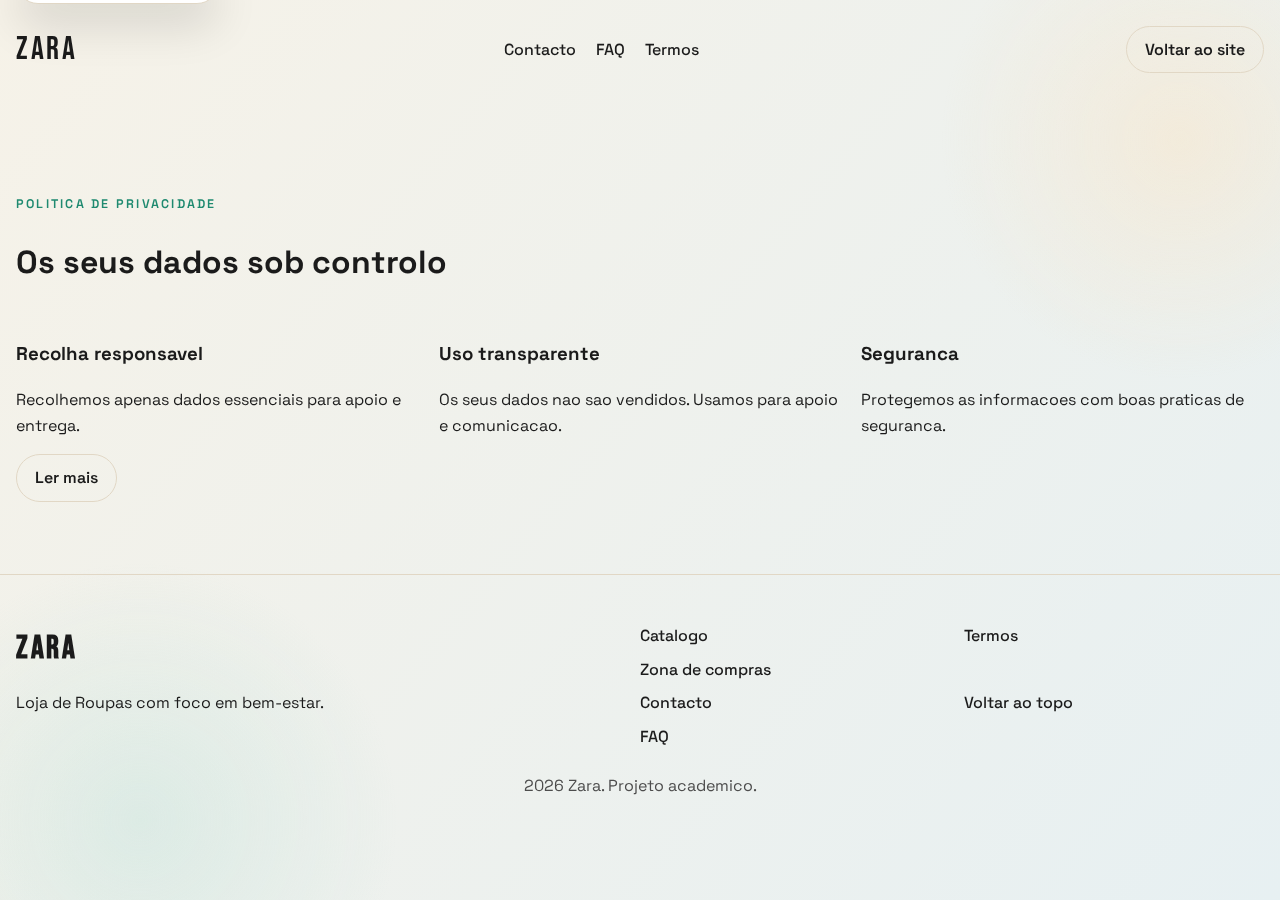
<file: website_VERSSemifinal/policy.html>
<!DOCTYPE html>
<html lang="pt-PT">
  <head>
    <meta charset="UTF-8" />
    <meta name="viewport" content="width=device-width, initial-scale=1.0" />
    <title>Zara - Politica de Privacidade</title>
    <!-- Fontes escolhidas para dar personalidade sem depender de fontes padrao. -->
    <link rel="preconnect" href="https://fonts.googleapis.com" />
    <link rel="preconnect" href="https://fonts.gstatic.com" crossorigin />
    <link
      href="https://fonts.googleapis.com/css2?family=Bebas+Neue&family=Space+Grotesk:wght@400;500;600&display=swap"
      rel="stylesheet"
    />
    <!-- CSS dividido por responsabilidade; a ordem garante cascata previsivel. -->
    <link rel="stylesheet" href="css/base.css" />
    <link rel="stylesheet" href="css/layout.css" />
    <link rel="stylesheet" href="css/components.css" />
    <link rel="stylesheet" href="css/forms.css" />
    <link rel="stylesheet" href="css/sections.css" />
    <link rel="stylesheet" href="css/animations.css" />
    <link rel="stylesheet" href="css/responsive.css" />
  </head>
  <body>
    <a class="skip-link" href="#conteudo">Saltar para o conteudo</a>

    <div class="page">
      <header class="site-header" id="topo">
        <div class="container header-inner">
          <a class="logo" href="index.html" aria-label="Voltar ao inicio">Zara</a>

          <nav class="site-nav" aria-label="Navegacao secundaria">
            <ul class="nav-list">
              <li><a href="index.html#contacto">Contacto</a></li>
              <li><a href="index.html#faq">FAQ</a></li>
              <li><a href="index.html#termos">Termos</a></li>
            </ul>
          </nav>

          <a class="btn ghost" href="index.html">Voltar ao site</a>
        </div>
      </header>

      <main id="conteudo" tabindex="-1">
        <section
          class="section policy-section"
          aria-labelledby="titulo-politica"
        >
          <div class="container">
            <div class="section-header">
              <p class="eyebrow">Politica de Privacidade</p>
              <h1 id="titulo-politica">Os seus dados sob controlo</h1>
            </div>
            <div class="policy-grid" role="list">
              <div role="listitem">
                <h3>Recolha responsavel</h3>
                <p>
                  Recolhemos apenas dados essenciais para apoio e entrega.
                </p>
              </div>
              <div role="listitem">
                <h3>Uso transparente</h3>
                <p>
                  Os seus dados nao sao vendidos. Usamos para apoio e comunicacao.
                </p>
              </div>
              <div role="listitem">
                <h3>Seguranca</h3>
                <p>
                  Protegemos as informacoes com boas praticas de seguranca.
                </p>
              </div>
            </div>
            <a class="btn ghost" href="privacy-more.html">Ler mais</a>
          </div>
        </section>
      </main>

      <footer class="site-footer">
        <div class="container footer-grid">
          <div>
            <strong class="logo">Zara</strong>
            <p>Loja de Roupas com foco em bem-estar.</p>
          </div>
          <div class="footer-links">
            <a href="index.html#categorias">Catalogo</a>
            <a href="index.html#compras">Zona de compras</a>
            <a href="index.html#contacto">Contacto</a>
            <a href="index.html#faq">FAQ</a>
          </div>
          <div class="footer-links">
            <a href="index.html#termos">Termos</a>
            <a href="index.html#topo">Voltar ao topo</a>
          </div>
        </div>
        <p class="footer-note">2026 Zara. Projeto academico.</p>
      </footer>
    </div>
  </body>
</html>
</file>
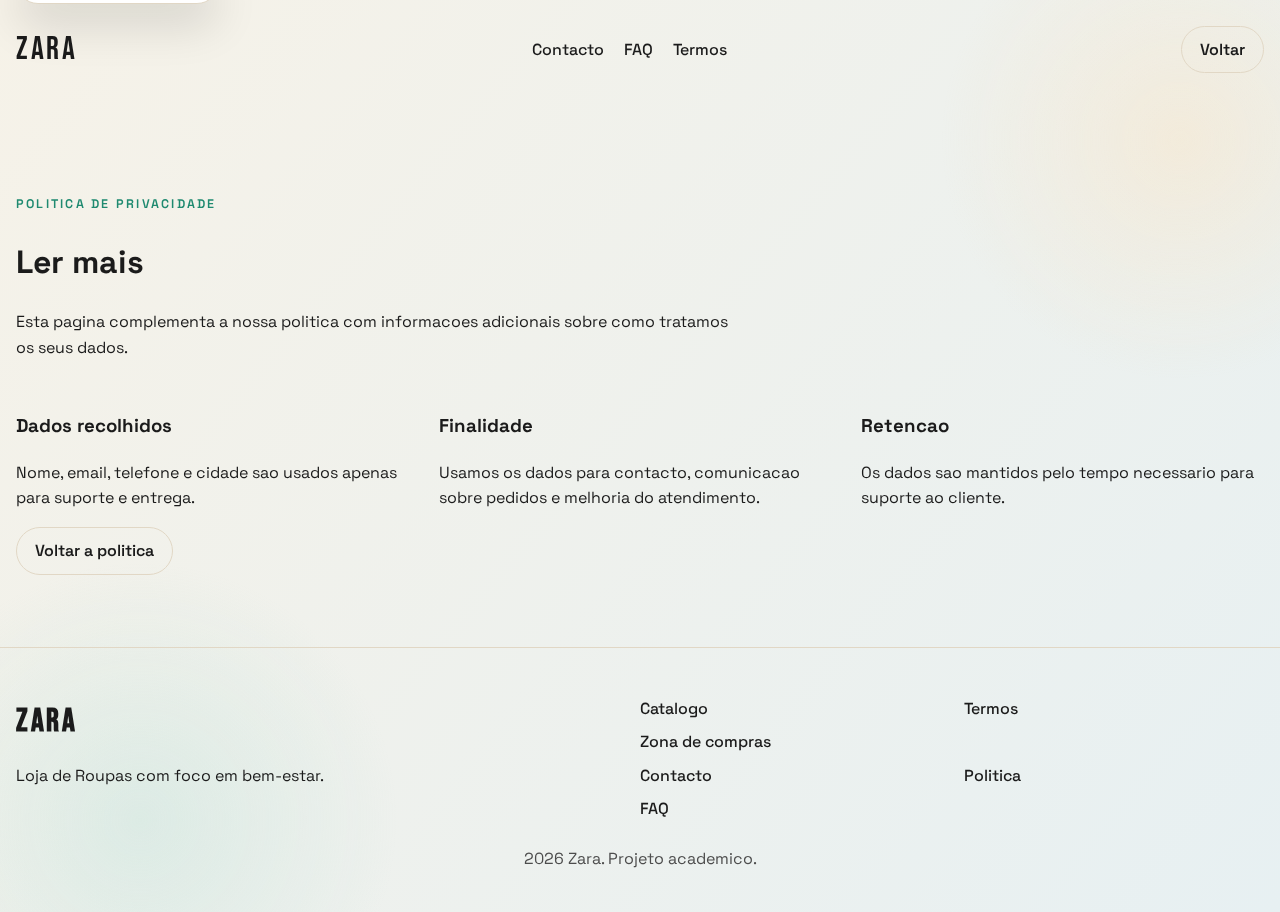
<file: website_VERSSemifinal/privacy-more.html>
<!DOCTYPE html>
<html lang="pt-PT">
  <head>
    <meta charset="UTF-8" />
    <meta name="viewport" content="width=device-width, initial-scale=1.0" />
    <title>Zara - Politica de Privacidade</title>
    <link rel="preconnect" href="https://fonts.googleapis.com" />
    <link rel="preconnect" href="https://fonts.gstatic.com" crossorigin />
    <link
      href="https://fonts.googleapis.com/css2?family=Bebas+Neue&family=Space+Grotesk:wght@400;500;600&display=swap"
      rel="stylesheet"
    />
    <link rel="stylesheet" href="css/base.css" />
    <link rel="stylesheet" href="css/layout.css" />
    <link rel="stylesheet" href="css/components.css" />
    <link rel="stylesheet" href="css/forms.css" />
    <link rel="stylesheet" href="css/sections.css" />
    <link rel="stylesheet" href="css/animations.css" />
    <link rel="stylesheet" href="css/responsive.css" />
  </head>
  <body>
    <a class="skip-link" href="#conteudo">Saltar para o conteudo</a>

    <div class="page">
      <header class="site-header" id="topo">
        <div class="container header-inner">
          <a class="logo" href="index.html" aria-label="Voltar ao inicio">Zara</a>

          <nav class="site-nav" aria-label="Navegacao secundaria">
            <ul class="nav-list">
              <li><a href="index.html#contacto">Contacto</a></li>
              <li><a href="index.html#faq">FAQ</a></li>
              <li><a href="index.html#termos">Termos</a></li>
            </ul>
          </nav>

          <a class="btn ghost" href="policy.html">Voltar</a>
        </div>
      </header>

      <main id="conteudo" tabindex="-1">
        <section class="section" aria-labelledby="titulo-mais">
          <div class="container">
            <div class="section-header">
              <p class="eyebrow">Politica de Privacidade</p>
              <h1 id="titulo-mais">Ler mais</h1>
              <p>
                Esta pagina complementa a nossa politica com informacoes
                adicionais sobre como tratamos os seus dados.
              </p>
            </div>

            <div class="policy-grid" role="list">
              <div role="listitem">
                <h3>Dados recolhidos</h3>
                <p>
                  Nome, email, telefone e cidade sao usados apenas para suporte e
                  entrega.
                </p>
              </div>
              <div role="listitem">
                <h3>Finalidade</h3>
                <p>
                  Usamos os dados para contacto, comunicacao sobre pedidos e
                  melhoria do atendimento.
                </p>
              </div>
              <div role="listitem">
                <h3>Retencao</h3>
                <p>
                  Os dados sao mantidos pelo tempo necessario para suporte ao
                  cliente.
                </p>
              </div>
            </div>

            <a class="btn ghost" href="policy.html">Voltar a politica</a>
          </div>
        </section>
      </main>

      <footer class="site-footer">
        <div class="container footer-grid">
          <div>
            <strong class="logo">Zara</strong>
            <p>Loja de Roupas com foco em bem-estar.</p>
          </div>
          <div class="footer-links">
            <a href="index.html#categorias">Catalogo</a>
            <a href="index.html#compras">Zona de compras</a>
            <a href="index.html#contacto">Contacto</a>
            <a href="index.html#faq">FAQ</a>
          </div>
          <div class="footer-links">
            <a href="index.html#termos">Termos</a>
            <a href="policy.html">Politica</a>
          </div>
        </div>
        <p class="footer-note">2026 Zara. Projeto academico.</p>
      </footer>
    </div>
  </body>
</html>
</file>
<file: website_VERSSemifinal/css/layout.css>
/* Layout, grids, and main structure. */
.site-header {
  padding-bottom: 24px;
}

/* Cabecalho com logo, nav e indicador do carrinho. */
.header-inner {
  display: flex;
  align-items: center;
  justify-content: space-between;
  gap: 16px;
  padding: 24px 0;
  position: relative;
}

/* Navegacao horizontal no desktop. */
.site-nav {
  font-weight: 500;
}

.nav-list {
  display: flex;
  gap: 20px;
  flex-wrap: wrap;
  list-style: none;
  margin: 0;
  padding: 0;
}

.site-nav a {
  position: relative;
}

.site-nav a::after {
  content: "";
  position: absolute;
  bottom: -4px;
  left: 0;
  width: 0;
  height: 2px;
  background: var(--accent);
  transition: width 0.3s ease;
}

.site-nav a:hover::after,
.site-nav a:focus-visible::after {
  width: 100%;
}

/* Hero com grid 2 colunas no desktop. */
.hero {
  padding: 32px 0 56px;
}

/* Grid central para texto + bloco visual. */
.hero-inner {
  display: grid;
  grid-template-columns: repeat(2, minmax(0, 1fr));
  gap: 40px;
  align-items: center;
}

.hero h1 {
  font-family: "Bebas Neue", "Arial Narrow", sans-serif;
  font-size: clamp(2.8rem, 4vw, 4.4rem);
  letter-spacing: 0.04em;
  margin: 0 0 16px;
}

/* Botoes do hero. */
.hero-actions {
  display: flex;
  gap: 16px;
  flex-wrap: wrap;
  margin: 24px 0;
}

/* Destaques em cards menores. */
.hero-highlights {
  display: grid;
  gap: 14px;
  grid-template-columns: repeat(auto-fit, minmax(180px, 1fr));
}

.hero-visual {
  position: relative;
  min-height: 320px;
}

/* Titulos de secao com largura limitada. */
.section-header {
  max-width: 720px;
  margin-bottom: 32px;
}

.category {
  margin-bottom: 48px;
}

.category-header {
  display: flex;
  flex-direction: column;
  gap: 6px;
  margin-bottom: 20px;
}

/* Grade de produtos padrao (3 colunas). */
.product-grid {
  display: grid;
  grid-template-columns: repeat(3, minmax(0, 1fr));
  gap: 22px;
}

/* Detalhe do produto em duas colunas. */
.product-detail-grid {
  display: grid;
  grid-template-columns: 1.1fr 1fr;
  gap: 32px;
  align-items: center;
}

.product-detail-meta {
  display: flex;
  align-items: center;
  gap: 16px;
  flex-wrap: wrap;
  margin: 20px 0 6px;
}

/* Duas colunas para carrinho e compra. */
.purchase-grid {
  display: grid;
  grid-template-columns: repeat(2, minmax(0, 1fr));
  gap: 32px;
  align-items: start;
}

/* Coluna de texto + formulario de contacto. */
.contact-grid {
  display: grid;
  grid-template-columns: 1.05fr 1fr;
  gap: 32px;
  align-items: start;
}

.faq-grid {
  display: grid;
  gap: 16px;
}

/* Grade de testemunhos. */
.testimonials-grid {
  display: grid;
  grid-template-columns: repeat(3, minmax(0, 1fr));
  gap: 20px;
}

/* Grade para politica e termos. */
.policy-grid,
.terms-list {
  display: grid;
  grid-template-columns: repeat(3, minmax(0, 1fr));
  gap: 20px;
}

/* Rodape com divisao de links e nota final. */
.site-footer {
  padding: 48px 0 24px;
  border-top: 1px solid var(--line);
}

.footer-grid {
  display: grid;
  grid-template-columns: 2fr 1fr 1fr;
  gap: 24px;
}

.footer-links {
  display: grid;
  gap: 8px;
  font-weight: 500;
}

.footer-note {
  text-align: center;
  margin-top: 24px;
  color: var(--muted);
}
</file>
<file: website_VERSSemifinal/css/components.css>
/* Reusable UI components and cards. */
/* Fonte display para dar identidade a marca. */
.logo {
  font-family: "Bebas Neue", "Arial Narrow", sans-serif;
  font-size: 2rem;
  letter-spacing: 0.08em;
}

/* Botao exibido apenas no mobile. */
.menu-toggle {
  display: none;
  border: 1px solid var(--line);
  background: var(--card);
  padding: 8px 14px;
  border-radius: 999px;
  font-weight: 600;
}

/* Indicador com contador de itens do carrinho. */
.cart-indicator {
  background: var(--card);
  border: 1px solid var(--line);
  padding: 6px 14px;
  border-radius: 999px;
  font-size: 0.9rem;
  display: flex;
  gap: 6px;
  align-items: center;
  box-shadow: var(--shadow);
}

/* Cards pequenos do hero. */
.highlight-card {
  background: var(--card);
  border: 1px solid var(--line);
  border-radius: 16px;
  padding: 14px 16px;
  box-shadow: var(--shadow);
}

/* Card principal no bloco visual do hero. */
.hero-card {
  background: var(--card);
  border-radius: var(--radius);
  padding: 30px;
  width: min(100%, 420px);
  box-shadow: var(--shadow);
  border: 1px solid var(--line);
  position: relative;
  z-index: 2;
}

.hero-tags {
  display: flex;
  flex-wrap: wrap;
  gap: 10px;
  margin-top: 16px;
}

.hero-tags span {
  background: #fff3e6;
  color: var(--accent-dark);
  padding: 4px 10px;
  border-radius: 999px;
  font-size: 0.8rem;
  font-weight: 600;
}

/* Elemento decorativo circular. */
.hero-orb {
  position: absolute;
  top: 40px;
  right: 30px;
  width: 180px;
  height: 180px;
  background: radial-gradient(circle, #ff8f6a 0%, #f8c59f 70%);
  border-radius: 50%;
  filter: blur(0.5px);
}

/* Card de produto com estrutura vertical. */
.product-card {
  background: var(--card);
  border-radius: var(--radius);
  overflow: hidden;
  border: 1px solid var(--line);
  box-shadow: var(--shadow);
  display: flex;
  flex-direction: column;
  min-height: 100%;
  cursor: pointer;
}

.product-card:focus-visible {
  outline: 2px solid var(--accent);
  outline-offset: 2px;
}

/* Conteudo da pagina de detalhes do produto. */
.product-detail-media {
  background: var(--card);
  border-radius: var(--radius);
  padding: 20px;
  box-shadow: var(--shadow);
  border: 1px solid var(--line);
}

.product-detail-media img {
  width: 100%;
  height: auto;
  display: block;
  border-radius: 12px;
  object-fit: cover;
}

.product-detail-info {
  display: flex;
  flex-direction: column;
  gap: 12px;
}

.product-detail-note {
  color: var(--muted);
  font-size: 0.95rem;
}

.product-detail-fallback {
  margin-top: 16px;
  padding: 18px;
  border: 1px dashed var(--line);
  border-radius: 16px;
  background: #fff7ef;
  display: grid;
  gap: 12px;
}

/* Area superior do card para criar impacto visual. */
.product-media {
  position: relative;
  height: 160px;
  background: linear-gradient(140deg, #fbd9bd, #cfe8e3);
  padding: 18px;
  display: flex;
  justify-content: space-between;
  align-items: flex-start;
}

/* Selo de categoria do produto. */
.product-tag {
  background: var(--card);
  border-radius: 999px;
  padding: 6px 12px;
  font-size: 0.75rem;
  font-weight: 600;
}

/* Letra gigante decorativa. */
.product-letter {
  font-family: "Bebas Neue", sans-serif;
  font-size: 3rem;
  opacity: 0.3;
}

.product-body {
  padding: 20px;
  display: flex;
  flex-direction: column;
  gap: 10px;
  flex: 1;
}

.product-meta {
  margin-top: auto;
  display: flex;
  align-items: center;
  justify-content: space-between;
  gap: 12px;
}

.price {
  font-weight: 600;
}

/* Botoes reutilizados em todo o site. */
.btn {
  border: none;
  border-radius: 999px;
  padding: 10px 18px;
  font-weight: 600;
  cursor: pointer;
  display: inline-flex;
  align-items: center;
  justify-content: center;
  gap: 6px;
  transition: transform 0.2s ease, box-shadow 0.2s ease, background 0.2s ease;
}

/* Botao principal (acao forte). */
.btn.primary {
  background: var(--accent);
  color: #fff;
  box-shadow: 0 14px 24px rgba(242, 92, 47, 0.3);
}

.btn.primary:hover,
.btn.primary:focus-visible {
  background: var(--accent-dark);
  transform: translateY(-1px);
}

/* Botao secundario (acao leve). */
.btn.ghost {
  background: transparent;
  border: 1px solid var(--line);
}

.btn.ghost:hover,
.btn.ghost:focus-visible {
  box-shadow: var(--shadow);
  transform: translateY(-1px);
}

/* Cards de formulario e carrinho seguem o mesmo estilo. */
.cart-panel,
.checkout-form,
.contact-form {
  background: var(--card);
  border-radius: var(--radius);
  padding: 28px;
  box-shadow: var(--shadow);
  border: 1px solid var(--line);
}

.cart-list {
  margin: 20px 0;
}

.cart-empty {
  margin: 0;
  color: var(--muted);
}

/* Lista do carrinho sem estilos padrao de lista. */
.cart-items {
  list-style: none;
  padding: 0;
  margin: 0;
  display: grid;
  gap: 12px;
}

/* Item individual do carrinho. */
.cart-item {
  display: grid;
  grid-template-columns: 1fr auto;
  gap: 12px;
  padding: 12px;
  border: 1px solid var(--line);
  border-radius: 16px;
  background: #fff7ef;
}

.cart-item h4 {
  margin: 0;
}

.cart-item-actions {
  display: flex;
  gap: 10px;
  align-items: center;
}

.qty-control {
  display: inline-flex;
  align-items: center;
  gap: 6px;
  border: 1px solid var(--line);
  border-radius: 999px;
  padding: 4px 8px;
  background: var(--card);
}

.qty-btn {
  border: none;
  background: transparent;
  font-weight: 700;
  font-size: 1rem;
  cursor: pointer;
  line-height: 1;
  padding: 4px 6px;
}

.qty-input {
  width: 46px;
  border: none;
  text-align: center;
  padding: 4px 0;
  background: transparent;
}

.qty-input:focus {
  outline: none;
}

/* Link de remocao com aparencia discreta. */
.cart-remove {
  border: none;
  background: transparent;
  color: var(--accent-dark);
  font-weight: 600;
  cursor: pointer;
}

/* Resumo com subtotal e entrega. */
.cart-summary {
  display: grid;
  gap: 12px;
  border-top: 1px solid var(--line);
  padding-top: 16px;
}

.summary-row {
  display: flex;
  justify-content: space-between;
  font-weight: 600;
}

.contact-cards {
  display: grid;
  gap: 12px;
  margin-top: 24px;
  font-style: normal;
  margin-left: 0;
}

/* Cards com canais de atendimento. */
.contact-card {
  background: var(--card);
  border: 1px solid var(--line);
  border-radius: 16px;
  padding: 14px 16px;
}

/* FAQ com detalhes nativos do HTML. */
details {
  background: var(--card);
  border-radius: 16px;
  padding: 12px 16px;
  border: 1px solid var(--line);
}

details summary {
  cursor: pointer;
  font-weight: 600;
}

/* Card para depoimentos. */
.testimonial-card {
  background: var(--card);
  border-radius: 16px;
  padding: 20px;
  border: 1px solid var(--line);
  box-shadow: var(--shadow);
}
</file>
<file: website_VERSSemifinal/css/forms.css>
/* Forms, inputs, and validation states. */
/* Campo com label + input em coluna. */
.field {
  display: grid;
  gap: 6px;
  margin-bottom: 14px;
}

.form-note {
  font-size: 0.85rem;
  color: var(--muted);
  margin: 0 0 12px;
}

.required-star {
  color: #a32619;
  font-weight: 700;
}

/* Estilos base para campos de texto. */
input,
select,
textarea {
  border: 1px solid var(--line);
  border-radius: 12px;
  padding: 10px 12px;
  font-family: inherit;
  font-size: 1rem;
}

/* Destaque visual ao focar no campo. */
input:focus,
select:focus,
textarea:focus {
  outline: 2px solid rgba(242, 92, 47, 0.3);
  border-color: var(--accent);
}

/* Checkbox alinhado com o texto. */
.checkbox-field {
  grid-template-columns: 20px 1fr;
  align-items: start;
}

.checkbox-field label {
  margin-top: 2px;
}

/* Texto de erro aparece abaixo do campo. */
.error-msg {
  color: #a32619;
  font-size: 0.85rem;
  min-height: 18px;
}

/* Classe aplicada via JS quando o campo esta invalido. */
input.is-invalid,
select.is-invalid,
textarea.is-invalid {
  border-color: #a32619;
  background: #fff1ef;
}

.helper {
  font-size: 0.8rem;
  color: var(--muted);
}

/* Mensagem geral do formulario (sucesso ou erro). */
.form-feedback {
  min-height: 24px;
  margin-top: 12px;
  font-weight: 600;
  color: var(--accent-2);
}

.form-feedback.is-error {
  color: #a32619;
}
</file>
<file: website_VERSSemifinal/css/sections.css>
/* Section-specific styling. */
/* Faixa para destacar a area de compra. */
.purchase-section {
  background: rgba(255, 255, 255, 0.55);
  border-top: 1px solid var(--line);
  border-bottom: 1px solid var(--line);
}
</file>
<file: website_VERSSemifinal/css/responsive.css>
/* Responsive layout for tablet and mobile, including 440px. */
/* Tablet grande: reduz colunas. */
@media (max-width: 1100px) {
  .hero-inner {
    grid-template-columns: 1fr;
    gap: 28px;
  }

  .product-grid {
    grid-template-columns: repeat(2, minmax(0, 1fr));
  }

  .testimonials-grid,
  .policy-grid,
  .terms-list {
    grid-template-columns: repeat(2, minmax(0, 1fr));
  }

  .purchase-grid,
  .contact-grid {
    grid-template-columns: 1fr;
  }

  .product-detail-grid {
    grid-template-columns: 1fr;
  }
}

/* Tablet pequeno: menu vira dropdown. */
@media (max-width: 840px) {
  .header-inner {
    flex-wrap: wrap;
  }

  .site-nav {
    display: none;
    background: var(--card);
    padding: 16px;
    border-radius: 16px;
    border: 1px solid var(--line);
    box-shadow: var(--shadow);
    width: 100%;
    margin-top: 12px;
  }

  .site-nav.is-open {
    display: block;
  }

  .nav-list {
    flex-direction: column;
    gap: 12px;
    align-items: flex-start;
  }

  .menu-toggle {
    display: inline-flex;
  }
}

/* Mobile: grades em uma coluna. */
@media (max-width: 720px) {
  .hero {
    padding: 20px 0 30px;
  }

  .hero-inner {
    gap: 22px;
  }

  .hero-visual {
    min-height: 220px;
    display: flex;
    justify-content: center;
  }

  .hero-orb {
    width: 140px;
    height: 140px;
    top: 20px;
    right: 20px;
  }

  .section {
    padding: 56px 0;
  }

  .product-grid {
    grid-template-columns: 1fr;
  }

  .testimonials-grid,
  .policy-grid,
  .terms-list,
  .footer-grid {
    grid-template-columns: 1fr;
  }
}

/* Mobile menor: ajusta cabecalho e botoes. */
@media (max-width: 520px) {
  .header-inner {
    flex-wrap: wrap;
    justify-content: center;
  }

  .hero-visual {
    min-height: 200px;
  }

  .section {
    padding: 44px 0;
  }

  .cart-indicator {
    order: 3;
  }

  .hero-actions {
    flex-direction: column;
    align-items: stretch;
  }
}

/* Requisito do projeto: largura 440px. */
@media (max-width: 440px) {
  .container {
    width: min(100% - 24px, var(--max-width));
  }

  .hero-card {
    padding: 20px;
  }

  .btn {
    width: 100%;
  }
}
</file>
<file: website_VERSSemifinal/css/base.css>
/* Base theme variables and global resets. */
:root {
  --bg: #f6f2e8;
  --bg-alt: #e7f0f2;
  --ink: #1b1b1b;
  --muted: #4d4d4d;
  --accent: #f25c2f;
  --accent-dark: #d94c22;
  --accent-2: #1f8a70;
  --card: #ffffff;
  --line: #e1d7c5;
  --shadow: 0 22px 45px rgba(0, 0, 0, 0.12);
  --radius: 22px;
  --max-width: 1280px;
}

/* Scroll suave para navegacao interna. */
html {
  scroll-behavior: smooth;
}

/* Reset box model para facilitar calculo de tamanhos. */
*,
*::before,
*::after {
  box-sizing: border-box;
}

/* Cor, tipografia e background principal da pagina. */
body {
  margin: 0;
  font-family: "Space Grotesk", Arial, sans-serif;
  color: var(--ink);
  background: linear-gradient(130deg, var(--bg), var(--bg-alt));
  min-height: 100vh;
  line-height: 1.6;
}

/* Link de salto aparece apenas quando focado. */
.skip-link {
  position: absolute;
  left: 16px;
  top: -40px;
  background: var(--card);
  color: var(--ink);
  padding: 8px 12px;
  border-radius: 999px;
  border: 1px solid var(--line);
  box-shadow: var(--shadow);
  transition: top 0.2s ease;
  z-index: 10;
}

.skip-link:focus {
  top: 16px;
}

/* Destaque de foco para links e botoes. */
a:focus-visible,
button:focus-visible {
  outline: 2px solid var(--accent);
  outline-offset: 3px;
}

/* Mensagem simples caso o componente nao carregue. */
.component-error {
  background: #fff1ef;
  border: 1px solid var(--line);
  color: #a32619;
  padding: 12px 16px;
  border-radius: 12px;
}

/* Formas decorativas no fundo para criar profundidade. */
body::before,
body::after {
  content: "";
  position: fixed;
  width: 520px;
  height: 520px;
  border-radius: 50%;
  z-index: -1;
  opacity: 0.35;
}

body::before {
  top: -120px;
  right: -160px;
  background: radial-gradient(circle, #ffe1b8 0%, transparent 65%);
}

body::after {
  bottom: -180px;
  left: -120px;
  background: radial-gradient(circle, #b8e0d8 0%, transparent 70%);
}

a {
  color: inherit;
  text-decoration: none;
}

img {
  max-width: 100%;
  display: block;
}

.page {
  overflow: hidden;
}

/* Container centralizado com largura maxima definida. */
.container {
  width: min(100% - 32px, var(--max-width));
  margin: 0 auto;
}

/* Espacamento padrao entre as secoes. */
.section {
  padding: 72px 0;
}

/* Rotulo pequeno para destacar contexto em cada secao. */
.eyebrow {
  text-transform: uppercase;
  letter-spacing: 0.18em;
  font-size: 0.78rem;
  color: var(--accent-2);
  margin: 0 0 10px;
  font-weight: 600;
}
</file>
<file: website_VERSSemifinal/css/animations.css>
/* Entry animations for a more dynamic page. */
/* Elementos com data-animate ficam ocultos ate entrar no viewport. */
[data-animate] {
  opacity: 0;
  transform: translateY(18px);
  transition: opacity 0.6s ease, transform 0.6s ease;
  transition-delay: var(--delay, 0s);
}

/* Classe aplicada pelo JS quando o elemento aparece. */
[data-animate].is-visible {
  opacity: 1;
  transform: translateY(0);
}
</file>
